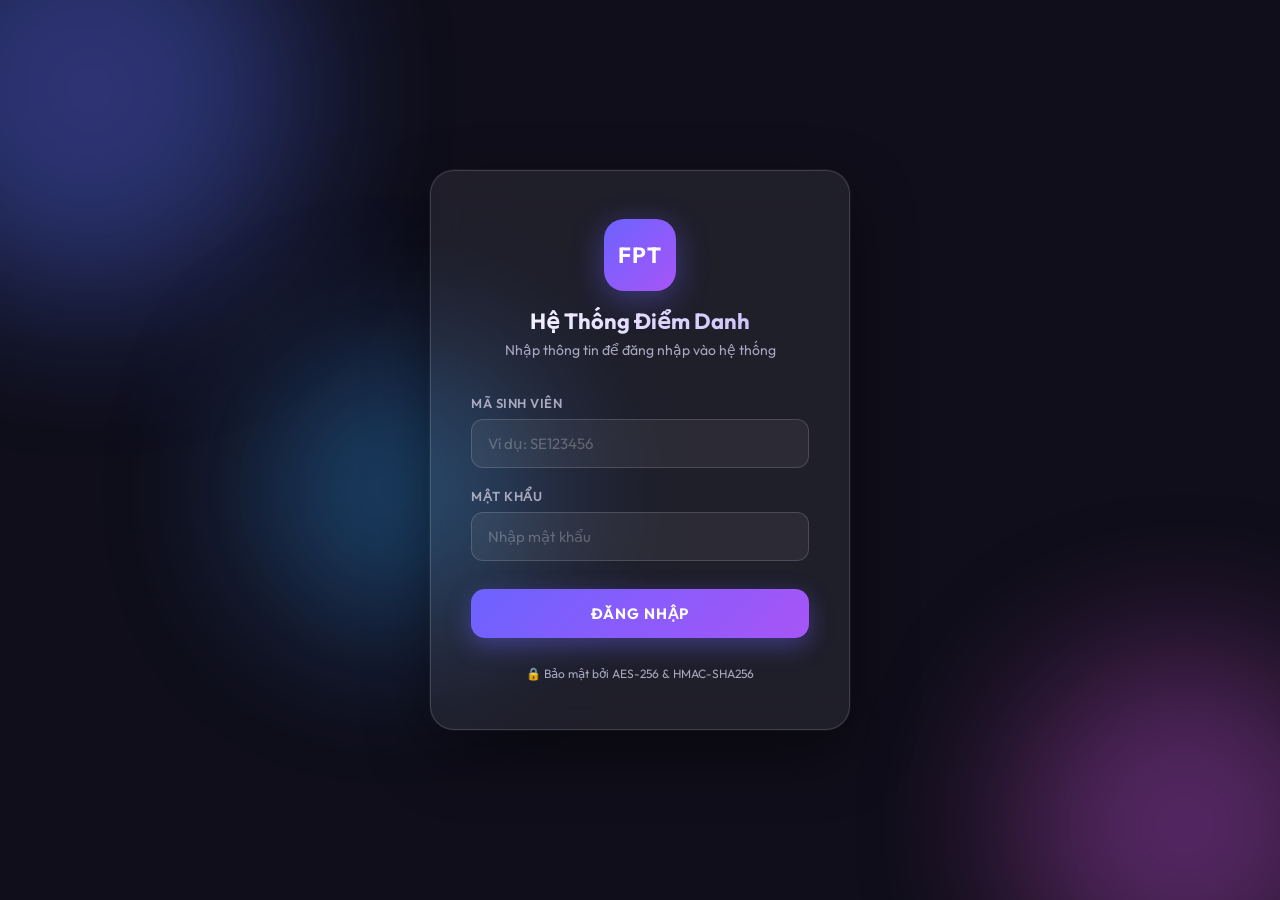
<file: web_app/admin.html>
<!DOCTYPE html>
<html lang="vi">
<head>
    <meta charset="UTF-8">
    <meta name="viewport" content="width=device-width, initial-scale=1.0">
    <title>Admin Dashboard - Điểm Danh Web</title>
    <link href="https://fonts.googleapis.com/css2?family=Outfit:wght@300;400;600;700&display=swap" rel="stylesheet">
    <link rel="stylesheet" href="style.css">
    <style>
        body { padding: 40px 20px; }
        .admin-container {
            max-width: 1200px;
            margin: 0 auto;
            position: relative;
            z-index: 2;
        }
        .header { display: flex; justify-content: space-between; align-items: center; margin-bottom: 40px; }
        .header h1 { color: #fff; font-size: 32px; }
        
        .tabs { display: flex; gap: 16px; margin-bottom: 24px; }
        .tab {
            padding: 12px 24px;
            background: rgba(255, 255, 255, 0.05);
            border: 1px solid rgba(255, 255, 255, 0.1);
            border-radius: 12px;
            color: var(--text-sub);
            cursor: pointer;
            font-weight: 600;
            transition: all 0.2s;
        }
        .tab.active { background: rgba(239, 68, 68, 0.2); border-color: rgba(239, 68, 68, 0.4); color: #fff; }
        
        .tab-content { display: none; }
        .tab-content.active { display: block; }
        
        .table-card { 
            background: var(--glass-bg);
            border: 1px solid var(--glass-border);
            border-radius: 20px;
            backdrop-filter: blur(20px);
            overflow: hidden;
            box-shadow: 0 24px 64px rgba(0, 0, 0, 0.4);
            margin-top: 0; 
        }
        table { width: 100%; border-collapse: collapse; text-align: left; }
        th {
            background: rgba(255, 255, 255, 0.05);
            padding: 16px 24px;
            font-size: 14px;
            font-weight: 600;
            text-transform: uppercase;
            letter-spacing: 1px;
            color: var(--text-sub);
            border-bottom: 1px solid var(--glass-border);
        }
        td { padding: 16px 24px; border-bottom: 1px solid rgba(255, 255, 255, 0.05); font-size: 15px; }
        tr:last-child td { border-bottom: none; }
        
        .badge {
            display: inline-flex;
            align-items: center;
            gap: 6px;
            padding: 6px 12px;
            border-radius: 20px;
            font-size: 13px;
            font-weight: 600;
        }
        .badge.success { background: rgba(34, 197, 94, 0.15); color: #86efac; border: 1px solid rgba(34, 197, 94, 0.3); }
        .badge.warning { background: rgba(245, 158, 11, 0.15); color: #fcd34d; border: 1px solid rgba(245, 158, 11, 0.3); }
        .badge.error { background: rgba(239, 68, 68, 0.15); color: #fca5a5; border: 1px solid rgba(239, 68, 68, 0.3); }
        
        .form-group { margin-bottom: 20px; text-align: left; }
        .form-group label { display: block; margin-bottom: 8px; font-weight: 600; color: var(--text-sub); }
        .form-group input { width: 100%; padding: 12px 16px; background: rgba(255, 255, 255, 0.05); border: 1px solid rgba(255, 255, 255, 0.1); border-radius: 8px; color: #fff; font-size: 15px; transition: border-color 0.2s; }
        .form-group input:focus { outline: none; border-color: var(--primary-light); background: rgba(255, 255, 255, 0.1); }
        .btn-submit { width: 100%; padding: 14px; background: linear-gradient(135deg, var(--primary), #6366f1); border: none; border-radius: 8px; color: #fff; font-size: 16px; font-weight: 600; cursor: pointer; transition: transform 0.2s, box-shadow 0.2s; }
        .btn-submit:hover { transform: translateY(-2px); box-shadow: 0 10px 25px rgba(79, 70, 229, 0.4); }
        #createMessage { margin-top: 16px; font-weight: 600; font-size: 14px; display: none; }
    </style>
</head>
<body>
    <div class="background-animation">
        <div class="shape shape-1" style="background: radial-gradient(circle, rgba(239,68,68,0.4) 0%, rgba(185,28,28,0) 70%);"></div>
        <div class="shape shape-2"></div>
    </div>

    <div class="admin-container">
        <div class="header">
            <div>
                <h1>🛡️ Hệ thống Quản trị (Admin)</h1>
                <p style="color: var(--text-sub); margin-top: 8px;">Kiểm soát lịch sử điểm danh và giờ làm việc</p>
            </div>
            <button onclick="logoutAdmin()" style="padding:10px 20px;background:rgba(239,68,68,0.15);border:1px solid rgba(239,68,68,0.4);border-radius:20px;color:#fca5a5;font-family:'Outfit',sans-serif;font-size:14px;font-weight:600;cursor:pointer;transition:background 0.2s;" onmouseover="this.style.background='rgba(239,68,68,0.3)'" onmouseout="this.style.background='rgba(239,68,68,0.15)'">Đăng Xuất</button>
        </div>

        <div class="tabs">
            <button class="tab active" onclick="switchTab('logs')">📋 Lịch sử Điểm danh (Real-time)</button>
            <button class="tab" onclick="switchTab('users')">👥 Quản lý Sinh viên</button>
            <button class="tab" onclick="switchTab('create')">➕ Thêm Sinh Viên</button>
        </div>

        <!-- Logs Tab -->
        <div id="logs" class="tab-content active">
            <div class="table-card">
                <table>
                    <thead>
                        <tr>
                            <th>Họ Tên</th>
                            <th>Ngày</th>
                            <th>Trạng thái</th>
                        </tr>
                    </thead>
                    <tbody id="logsTableBody">
                        <tr><td colspan="3" style="text-align:center; padding: 40px; color: var(--text-sub);">⏳ Đang tải dữ liệu...</td></tr>
                    </tbody>
                </table>
            </div>
        </div>

        <!-- Users Tab -->
        <div id="users" class="tab-content">
            <div class="table-card">
                <table>
                    <thead>
                        <tr>
                            <th>Mã SV</th>
                            <th>Họ Tên</th>
                            <th>Tổng số buổi</th>
                            <th>Tổng giờ làm</th>
                            <th>Hành động</th>
                        </tr>
                    </thead>
                    <tbody id="usersTableBody">
                        <tr><td colspan="5" style="text-align:center; padding: 40px; color: var(--text-sub);">⏳ Đang tải dữ liệu...</td></tr>
                    </tbody>
                </table>
            </div>
        </div>

        <!-- Create User Tab -->
        <div id="create" class="tab-content">
            <div class="table-card" style="max-width: 500px; margin: 0 auto; padding: 32px;">
                <h2 style="margin-bottom: 24px; color: #fff; text-align: center;">Tạo Tài Khoản Mới</h2>
                <form id="createUserForm" onsubmit="createUser(event)">
                    <div class="form-group">
                        <label>Mã Sinh Viên (Tài khoản)</label>
                        <input type="text" id="newStudentCode" placeholder="Ví dụ: SE123456" required>
                    </div>
                    <div class="form-group">
                        <label>Họ và Tên</label>
                        <input type="text" id="newFullName" placeholder="Ví dụ: Nguyễn Văn A" required>
                    </div>
                    <div class="form-group">
                        <label>Mật khẩu</label>
                        <input type="password" id="newPassword" placeholder="Ít nhất 6 ký tự" required minlength="6">
                    </div>
                    <button type="submit" class="btn-submit" id="btnCreateUser">Tạo Tài Khoản</button>
                    <div id="createMessage"></div>
                </form>
            </div>
        </div>
    </div>

    <script src="admin.js?v=2"></script>
</body>
</html>
</file>
<file: web_app/style.css>
:root {
    --primary: #4F46E5;
    --primary-light: #818CF8;
    --secondary: #ec4899;
    --bg-dark: #0f172a;
    --text-main: #f8fafc;
    --text-muted: #94a3b8;
    --glass-bg: rgba(30, 41, 59, 0.7);
    --glass-border: rgba(255, 255, 255, 0.1);
}

* {
    margin: 0;
    padding: 0;
    box-sizing: border-box;
    font-family: 'Outfit', sans-serif;
}

body {
    background-color: var(--bg-dark);
    color: var(--text-main);
    min-height: 100vh;
    display: flex;
    justify-content: center;
    align-items: center;
    overflow: hidden;
    position: relative;
}

/* Background Animation */
.background-animation {
    position: absolute;
    top: 0;
    left: 0;
    width: 100%;
    height: 100%;
    z-index: -1;
    overflow: hidden;
}

.shape {
    position: absolute;
    border-radius: 50%;
    filter: blur(80px);
    opacity: 0.5;
    animation: float 20s infinite ease-in-out alternate;
}

.shape-1 {
    width: 400px;
    height: 400px;
    background: var(--primary);
    top: -100px;
    left: -100px;
}

.shape-2 {
    width: 300px;
    height: 300px;
    background: var(--secondary);
    bottom: -50px;
    right: -50px;
    animation-delay: -5s;
}

.shape-3 {
    width: 250px;
    height: 250px;
    background: #0ea5e9;
    top: 40%;
    left: 40%;
    animation-delay: -10s;
}

@keyframes float {
    0% { transform: translate(0, 0) rotate(0deg); }
    100% { transform: translate(100px, 50px) rotate(45deg); }
}

/* Glass Container */
.glass-container {
    background: var(--glass-bg);
    backdrop-filter: blur(16px);
    -webkit-backdrop-filter: blur(16px);
    border: 1px solid var(--glass-border);
    border-radius: 24px;
    padding: 40px;
    width: 90%;
    max-width: 450px;
    box-shadow: 0 25px 50px -12px rgba(0, 0, 0, 0.5);
    text-align: center;
    z-index: 10;
}

header {
    margin-bottom: 30px;
}

.logo-circle {
    width: 60px;
    height: 60px;
    background: linear-gradient(135deg, var(--primary), var(--secondary));
    border-radius: 50%;
    margin: 0 auto 15px;
    display: flex;
    justify-content: center;
    align-items: center;
    box-shadow: 0 10px 20px rgba(79, 70, 229, 0.3);
}

.logo-text {
    font-weight: 700;
    font-size: 20px;
    letter-spacing: 1px;
}

h1 {
    font-size: 28px;
    font-weight: 600;
    margin-bottom: 5px;
}

header p {
    color: var(--text-muted);
    font-size: 14px;
}

/* Status Card */
.status-card {
    background: rgba(15, 23, 42, 0.5);
    border-radius: 16px;
    padding: 25px 20px;
    margin-bottom: 30px;
    border: 1px solid rgba(255, 255, 255, 0.05);
    transition: all 0.3s ease;
}

.icon-pulse {
    width: 50px;
    height: 50px;
    background: rgba(255, 255, 255, 0.1);
    border-radius: 50%;
    margin: 0 auto 15px;
    display: flex;
    justify-content: center;
    align-items: center;
    font-size: 24px;
    position: relative;
}

.icon-pulse.loading::after {
    content: '';
    position: absolute;
    width: 100%;
    height: 100%;
    border-radius: 50%;
    border: 2px solid transparent;
    border-top-color: var(--primary-light);
    animation: spin 1s linear infinite;
}

@keyframes spin {
    to { transform: rotate(360deg); }
}

.status-card h3 {
    font-weight: 400;
    font-size: 18px;
    margin-bottom: 5px;
}

.status-card p {
    font-size: 13px;
    color: var(--text-muted);
}

/* Button */
.btn-primary {
    background: linear-gradient(135deg, var(--primary), #6366f1);
    color: white;
    border: none;
    padding: 16px 30px;
    border-radius: 12px;
    font-size: 16px;
    font-weight: 600;
    cursor: pointer;
    width: 100%;
    position: relative;
    overflow: hidden;
    transition: transform 0.2s, box-shadow 0.2s;
}

.btn-primary:hover {
    transform: translateY(-2px);
    box-shadow: 0 10px 25px rgba(79, 70, 229, 0.4);
}

.btn-primary:active {
    transform: translateY(0);
}

.btn-primary:disabled {
    opacity: 0.7;
    cursor: not-allowed;
    transform: none;
}

.btn-glow {
    position: absolute;
    top: -50%;
    left: -50%;
    width: 200%;
    height: 200%;
    background: radial-gradient(circle, rgba(255,255,255,0.2) 0%, transparent 60%);
    opacity: 0;
    transform: scale(0.5);
    transition: opacity 0.3s, transform 0.3s;
}

.btn-primary:hover .btn-glow {
    opacity: 1;
    transform: scale(1);
}

footer {
    margin-top: 30px;
    font-size: 12px;
    color: rgba(255, 255, 255, 0.3);
}

/* Utility Classes for Status */
.status-success .icon-pulse { background: rgba(34, 197, 94, 0.2); color: #22c55e; }
.status-error .icon-pulse { background: rgba(239, 68, 68, 0.2); color: #ef4444; }
</file>
